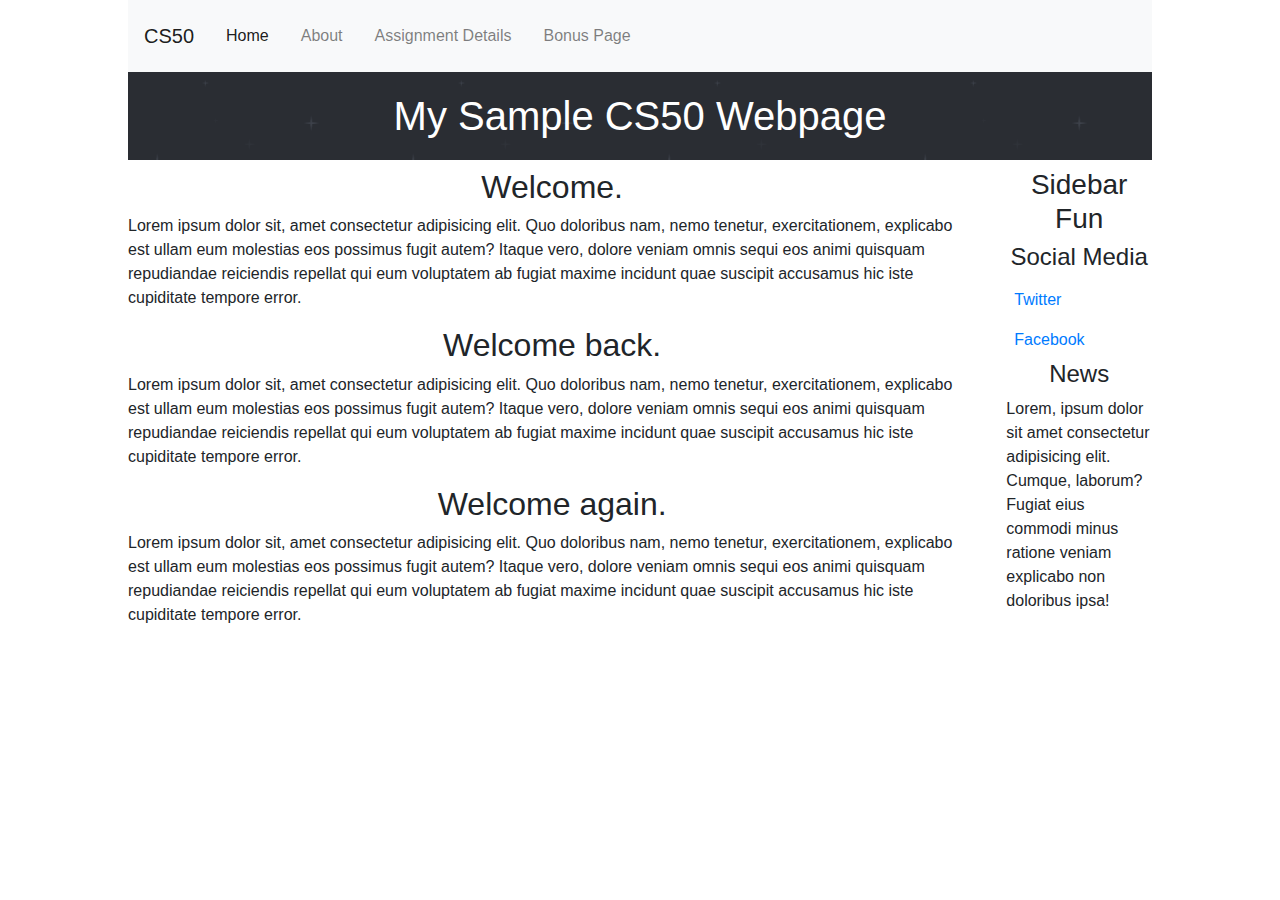
<file: index.html>
<!DOCTYPE html>
<html>
    <head>
        <link rel="stylesheet" href="https://stackpath.bootstrapcdn.com/bootstrap/4.4.1/css/bootstrap.min.css">
        <link rel="stylesheet" href="style.css"> 
        <title>My Webpage</title>
    </head>
    <body>
        <div id="container">
            <nav class="navbar navbar-light bg-light navbar-expand-lg">
                <a href="https://cs50.harvard.edu/web/#html-css" class="navbar-brand">CS50</a>
                <ul class="navbar-nav">
                    <li class="nav-item active"><a class="nav-link" href="index.html">Home</a></li>
                    <li class="nav-item"><a class="nav-link" href="about.html">About</a></li>
                    <li class="nav-item"><a href="assignment.html" class="nav-link">Assignment Details</a></li>
                    <li class="nav-item"><a class="nav-link" href="bonus.html">Bonus Page</a></li>
                </ul>
            </nav>
            <header>
                <h1>My Sample CS50 Webpage</h1>
            </header>
            <div id="maincontent" class="row">
                <main class="col-10">
                    <article>
                        <h2>Welcome.</h2>
                        <p>Lorem ipsum dolor sit, amet consectetur adipisicing elit. Quo doloribus nam, nemo tenetur, exercitationem, explicabo est ullam eum molestias eos possimus fugit autem? Itaque vero, dolore veniam omnis sequi eos animi quisquam repudiandae reiciendis repellat qui eum voluptatem ab fugiat maxime incidunt quae suscipit accusamus hic iste cupiditate tempore error.</p>
                    </article>
                    <article>
                        <h2>Welcome back.</h2>
                        <p>Lorem ipsum dolor sit, amet consectetur adipisicing elit. Quo doloribus nam, nemo tenetur, exercitationem, explicabo est ullam eum molestias eos possimus fugit autem? Itaque vero, dolore veniam omnis sequi eos animi quisquam repudiandae reiciendis repellat qui eum voluptatem ab fugiat maxime incidunt quae suscipit accusamus hic iste cupiditate tempore error.</p>
                    </article>
                    <article>
                        <h2>Welcome again.</h2>
                        <p>Lorem ipsum dolor sit, amet consectetur adipisicing elit. Quo doloribus nam, nemo tenetur, exercitationem, explicabo est ullam eum molestias eos possimus fugit autem? Itaque vero, dolore veniam omnis sequi eos animi quisquam repudiandae reiciendis repellat qui eum voluptatem ab fugiat maxime incidunt quae suscipit accusamus hic iste cupiditate tempore error.</p>
                    </article>
                </main>
                <aside class="col-2">
                    <h3>Sidebar Fun</h3>
                    <section>
                        <h4>Social Media</h4>
                        <li><a href="http://www.twitter.com">Twitter</a></li>
                        <li><a href="http://www.facebook.com">Facebook</a></li>
                    </section>
                    <section>
                        <h4>News</h4>
                        <p>Lorem, ipsum dolor sit amet consectetur adipisicing elit. Cumque, laborum? Fugiat eius commodi minus ratione veniam explicabo non doloribus ipsa!</p>
                    </section>
                </aside> 
            </div>
        </div>
    </body>
</html>
</file>
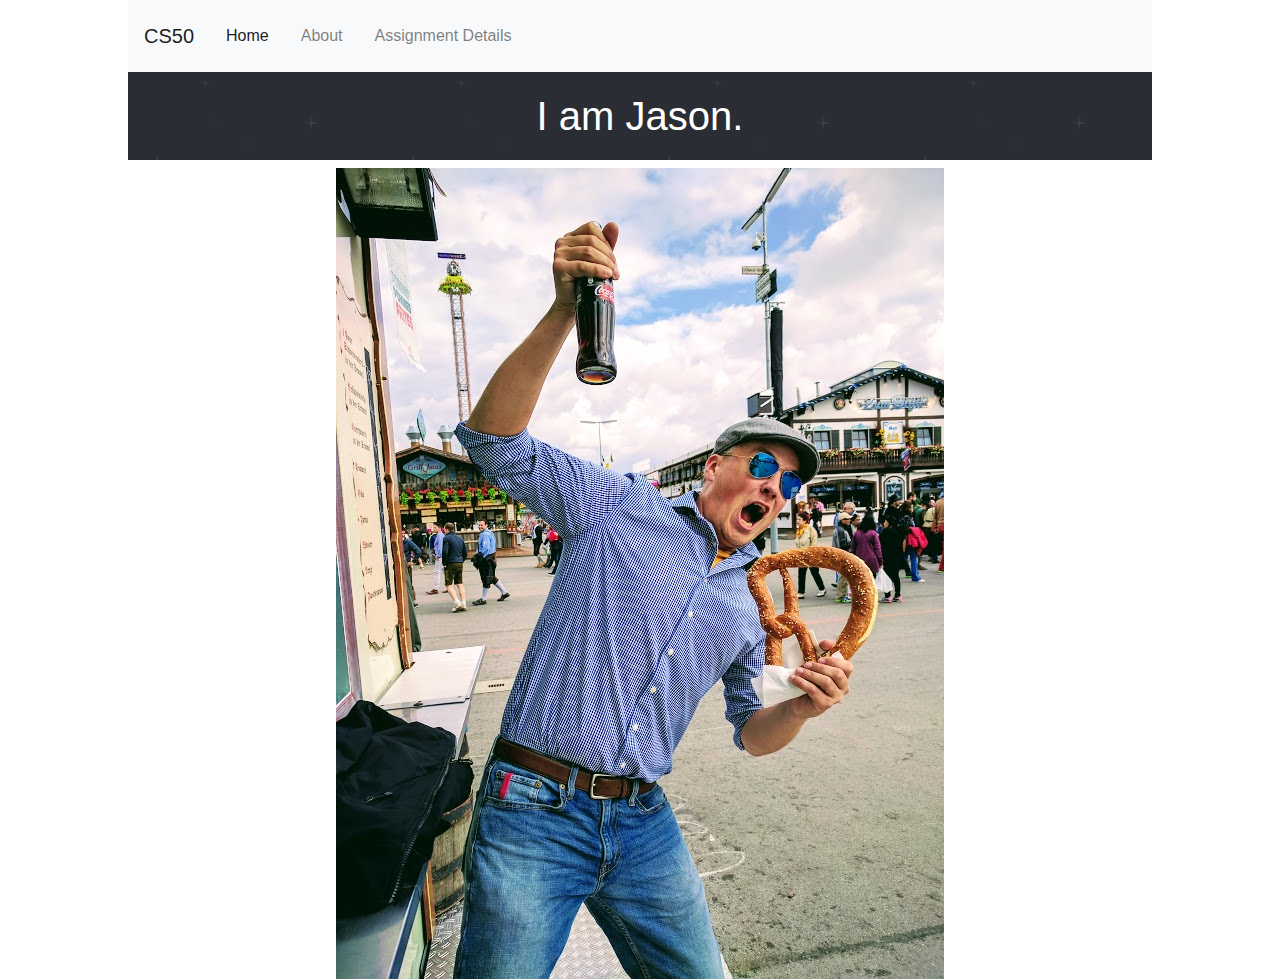
<file: about.html>
<!DOCTYPE html>
<html lang="en">
<head>
    <meta charset="UTF-8">
    <meta name="viewport" content="width=device-width, initial-scale=1.0">
    <link rel="stylesheet" href="https://stackpath.bootstrapcdn.com/bootstrap/4.4.1/css/bootstrap.min.css">
    <link rel="stylesheet" href="style.css"> 
    <title>About</title>
</head>
<body>
    <div id="container">
        <header>
            <nav class="navbar navbar-light bg-light navbar-expand-lg">
                <a href="https://cs50.harvard.edu/web/#html-css" class="navbar-brand">CS50</a>
                <ul class="navbar-nav">
                    <li class="nav-item active"><a class="nav-link" href="index.html">Home</a></li>
                    <li class="nav-item"><a class="nav-link" href="about.html">About</a></li>
                    <li class="nav-item"><a href="assignment.html" class="nav-link">Assignment Details</a></li>
                </ul>
            </nav>
        </header>
        <main id="bio">
            <header>
                <h1>I am Jason.</h1>
            </header>
            <img src="pretzel.jpg" alt="Jason holding a pretzel and a Diet Coke">
        </main>
    </div>
</body>
</html>
</file>
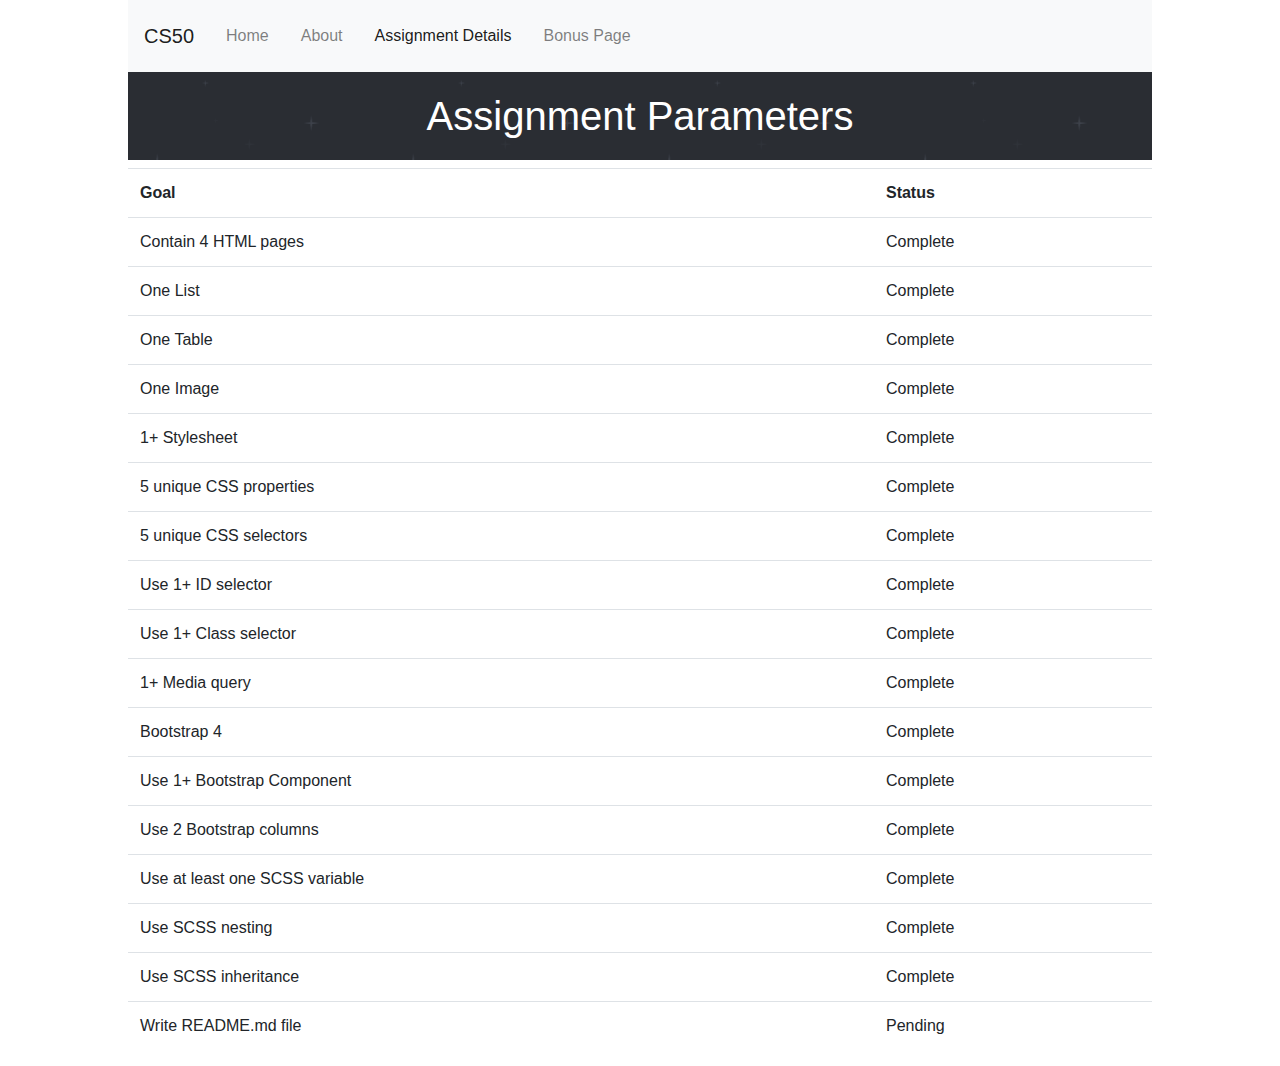
<file: assignment.html>
<!DOCTYPE html>
<html lang="en">
<head>
    <meta charset="UTF-8">
    <meta name="viewport" content="width=device-width, initial-scale=1.0">
    <link rel="stylesheet" href="https://stackpath.bootstrapcdn.com/bootstrap/4.4.1/css/bootstrap.min.css">
    <link rel="stylesheet" href="style.css"> 
    <title>Assignment Requirements</title>
</head>
<body>
    <div id="container">
        <nav class="navbar navbar-light bg-light navbar-expand-lg">
            <a href="https://cs50.harvard.edu/web/#html-css" class="navbar-brand">CS50</a>
            <ul class="navbar-nav">
                <li class="nav-item"><a class="nav-link" href="index.html">Home</a></li>
                <li class="nav-item"><a class="nav-link" href="about.html">About</a></li>
                <li class="nav-item active"><a href="assignment.html" class="nav-link">Assignment Details</a></li>
                <li class="nav-item"><a class="nav-link" href="bonus.html">Bonus Page</a></li>
            </ul>
        </nav>
        <main>
            <header>
                <h1>Assignment Parameters</h1>
            </header>
            <article>
                <table class="table">
                    <tr>
                        <th>Goal</th>
                        <th>Status</th>
                    </tr>
                    <tr>
                        <td>Contain 4 HTML pages</td> 
                        <td>Complete</td>
                    </tr>
                    <tr>
                        <td>One List</td>
                        <td>Complete</td>
                    </tr>
                    <tr>
                        <td>One Table</td>
                        <td>Complete</td>
                    </tr>
                    <tr>
                        <td>One Image</td>
                        <td>Complete</td>
                    </tr>
                    <tr>
                        <td>1+ Stylesheet</td>
                        <td>Complete</td>
                    </tr>
                    <tr>
                        <td>5 unique CSS properties</td>
                        <td>Complete</td>
                    </tr>
                    <tr>
                        <td>5 unique CSS selectors</td>
                        <td>Complete</td>
                    </tr>
                    <tr>
                        <td>Use 1+ ID selector</td>
                        <td>Complete</td>
                    </tr>
                    <tr>
                        <td>Use 1+ Class selector</td>
                        <td>Complete</td>
                    </tr>
                    <tr>
                        <td>1+ Media query</td>
                        <td>Complete</td>
                    </tr>
                    <tr>
                        <td>Bootstrap 4</td>
                        <td>Complete</td>
                    </tr>
                    <tr>
                        <td>Use 1+ Bootstrap Component</td>
                        <td>Complete</td>
                    </tr>
                    <tr>
                        <td>Use 2 Bootstrap columns</td>
                        <td>Complete</td>
                    </tr>
                    <tr>
                        <td>Use at least one SCSS variable</td>
                        <td>Complete</td>
                    </tr>
                    <tr>
                        <td>Use SCSS nesting</td>
                        <td>Complete</td>
                    </tr>
                    <tr>
                        <td>Use SCSS inheritance</td>
                        <td>Complete</td>
                    </tr>
                    <tr>
                        <td>Write README.md file</td>
                        <td>Pending</td>
                    </tr>

                </table>
            </article>
            <aside></aside>
    </main>
</div>
</body>
</html>
</file>
<file: style.css>
spacingDefaults, h1, li {
  padding: 0.5em;
}

#container {
  width: 80%;
  margin: auto;
}

li {
  list-style-type: none;
}

h1 {
  color: white;
}

h1, h2, h3, h4 {
  text-align: center;
}

header {
  background: url("blue.png");
}

#bio {
  text-align: center;
}

@media screen and (max-width: 800px) {
  body {
    background: gray;
  }

  header {
    background: black;
  }
}

/*# sourceMappingURL=style.css.map */
</file>
